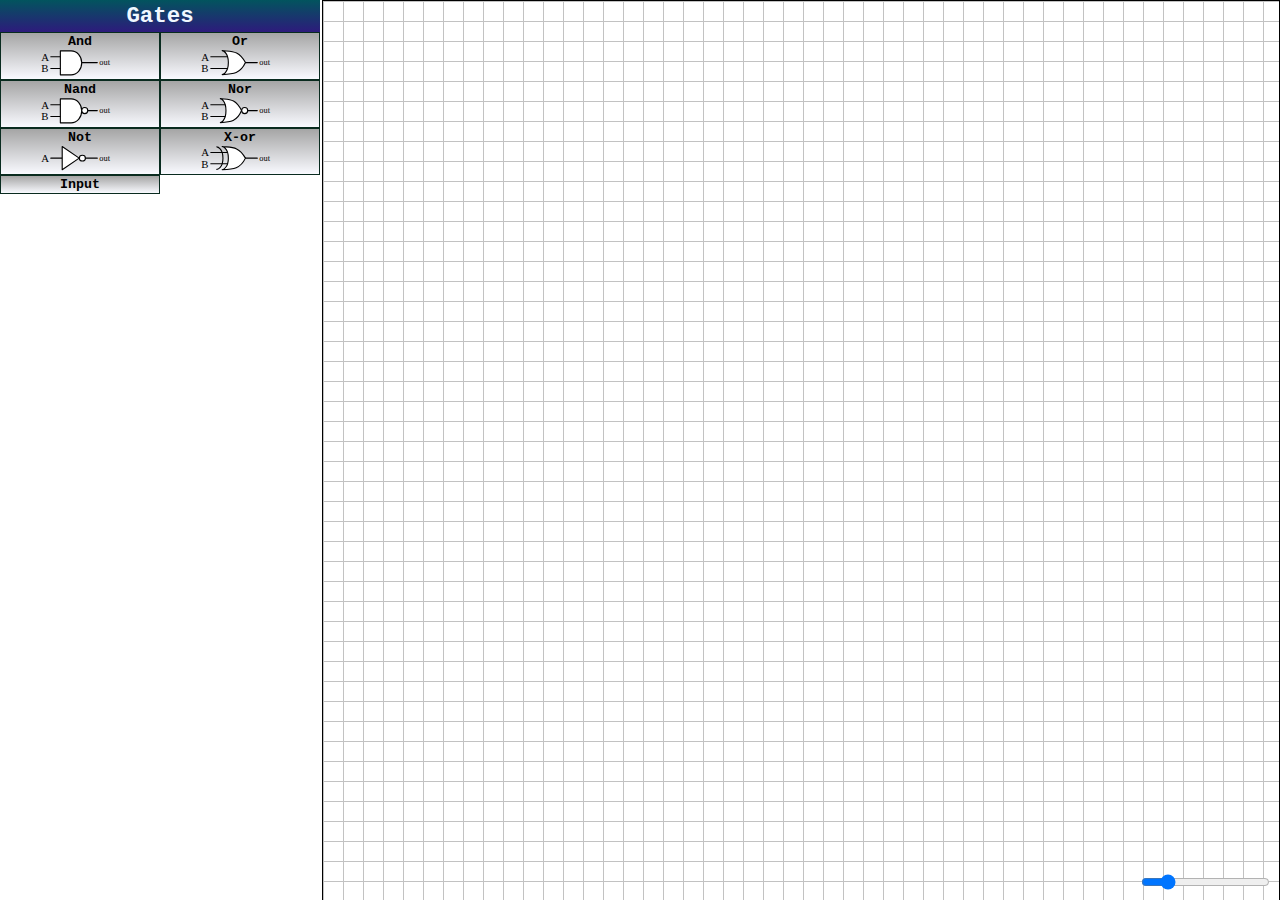
<file: logicBoard/index.html>
<!DOCTYPE html>
<html lang="en">
<head>
    <meta charset="UTF-8">
    <meta name="viewport" content="width=device-width, initial-scale=1.0">
    <title>Logic Board Simulator</title>
    <link href="./style.css" rel="stylesheet" />
</head>
<body class="main">
   <div>
    <div class="nav-header">
        <span>Gates</span>
    </div>
    <div class="btn-nav">
      
        <button class="btn" id="gate-and">
            <span >And</span>
            <img src="images/and.svg" class="imgs"/>
        </button>
        <button class="btn" id="gate-or">
            <span >Or</span>
            <img src="images/or.svg" class="imgs"/>
        </button>
        <button class="btn" id="gate-nand">
            <span >Nand</span>
            <img src="images/nand.svg" class="imgs"/>
        </button>
        <button class="btn" id="gate-nor">
            <span >Nor</span>
            <img src="images/nor.svg" class="imgs"/>
        </button>
        <button class="btn" id="gate-not">
            <span >Not</span>
            <img src="images/not.svg" class="imgs"/>
        </button>
        <button class="btn" id="gate-xor">
            <span >X-or</span>
            <img src="images/xor.svg" class="imgs"/>
        </button>
        <button class="btn" id="port-input">Input</button>
      
       
    </div>
   </div>
 
    <div class="canvas-container">
        <canvas id="myCanvas" class="canvas" style="border: 1px solid black;"></canvas>
    </div>
    <div id="custom-menu">
        <ul>
            <li class="menu-opt" id="cmd-delete">Delete</li>

        </ul>
    </div>
    <input type="range" id="zoom-handler" name="zoomhandler" min="0.1" max="6" value="1" >
   
    <script src="utils/deviceResolution.js"></script>
    <script src="utils/touchEvents/touchEvents.js"></script>
    <script src="utils/touchEvents/buttonActions.js"></script>
    <script src="utils/generateRandomPosition.js"></script>
    <script src="utils/caldistance.js"></script>
    <script src="utils/getCanvasPoint.js"></script>
    <script src="utils/gates/gateCreator.js"></script>
    <script src="utils/gates/drawGatesAndPort.js"></script>
    <script src="utils/gates/drawGates.js"></script>
    <script src="utils/gates/findGate.js"></script>
    <script src="utils/ports/findPort.js"></script>
    <script src="utils/ports/updatePortValues.js"></script>
    <script src="utils/gates/calculateOutput.js"></script>
    <script src="utils/coordinates/CoordinatesHandler.js"></script>
    <script  src="script.js"></script>
</body>
</html>
</file>
<file: logicBoard/style.css>
body, html {
    margin: 0;
    padding: 0;
    overflow: hidden;
}
.nav-header{
    width: 100%;
    height: 2rem;
    display: flex;
    align-items: center;
    justify-content: center;
    font-weight: bold;
    font-size: 1.4rem;
    background:linear-gradient(to bottom,#02545E,#2D1B7C);
    color: aliceblue;
}
.btn {
  
    pointer-events: auto; /* Ensure the button is clickable */
    display: flex;
    flex-direction: column;
    align-items: center;
    justify-content: center;
    font-family: 'Courier New', Courier, monospace;
    font-weight: bolder;
    position: relative; /* Ensure proper stacking context */
    z-index: 1; /* Ensure the button is above other content */
    background: linear-gradient(to bottom,#A5A5A5,#F9FAFF);
    border: 0.5px solid #092B1F;
}
.btn:active{
    background: linear-gradient(to bottom,#34715C,#F9FAFF);
}

.btn span, 
.btn img {
    pointer-events: none; /* Prevent child content from blocking button click */
}



.imgs{
    width: 5rem;
}
.btn-nav{
    
    display: grid;
    grid-template-columns: repeat(2, 1fr);
    width: 20rem;
   
    height: fit-content;
}
.main{
    font-family:'Courier New', Courier, monospace ;
    display: flex;
   
}
.canvas-container {
    flex-grow: 1; /* Allow the canvas to take the remaining space */
    padding:0rem 0.1rem;
    height: 100vh;
    width: 100%;
    overflow: hidden;
}

:root{
    --grid-scale:1
}
#myCanvas {
    width: 100%;
    height: 100%;
    overflow: hidden;
   
    background-image: 
    linear-gradient(to right, #c2c2c2 1px, transparent 1px),
    linear-gradient(to bottom, #c2c2c2 1px, transparent 1px);
    background-size: calc(20px * var(--grid-scale)) calc(20px * var(--grid-scale)); /* Adjust the grid size here */
}

#custom-menu {
    display: none;
    position: absolute;
    background: white;
    border: 1px solid #ccc;
    box-shadow: 0 2px 5px rgba(0, 0, 0, 0.2);
    z-index: 1000;
  }
  #custom-menu ul {
    list-style: none;
    margin: 0;
    padding: 5px 0;
  }
  #custom-menu ul li {
    padding: 8px 20px;
    cursor: pointer;
  }
  #custom-menu ul li:hover {
    background: #f0f0f0;
  }

  #zoom-handler{
    position: absolute;
    right: 0.5rem;
    bottom: 0.5rem;
    width: fit-content;
  }
 
@media (max-width: 768px) {
    .main {
        flex-direction: column; /* Switch to column layout for mobile */
       
    }
    #myCanvas{
        width: 98%;
    }
    #zoom-handler{
        display: none;
    }
    .btn-nav{
        display: flex;
        flex-direction: row;
        width: 100%;
        overflow-x: scroll;
    }
}
</file>
